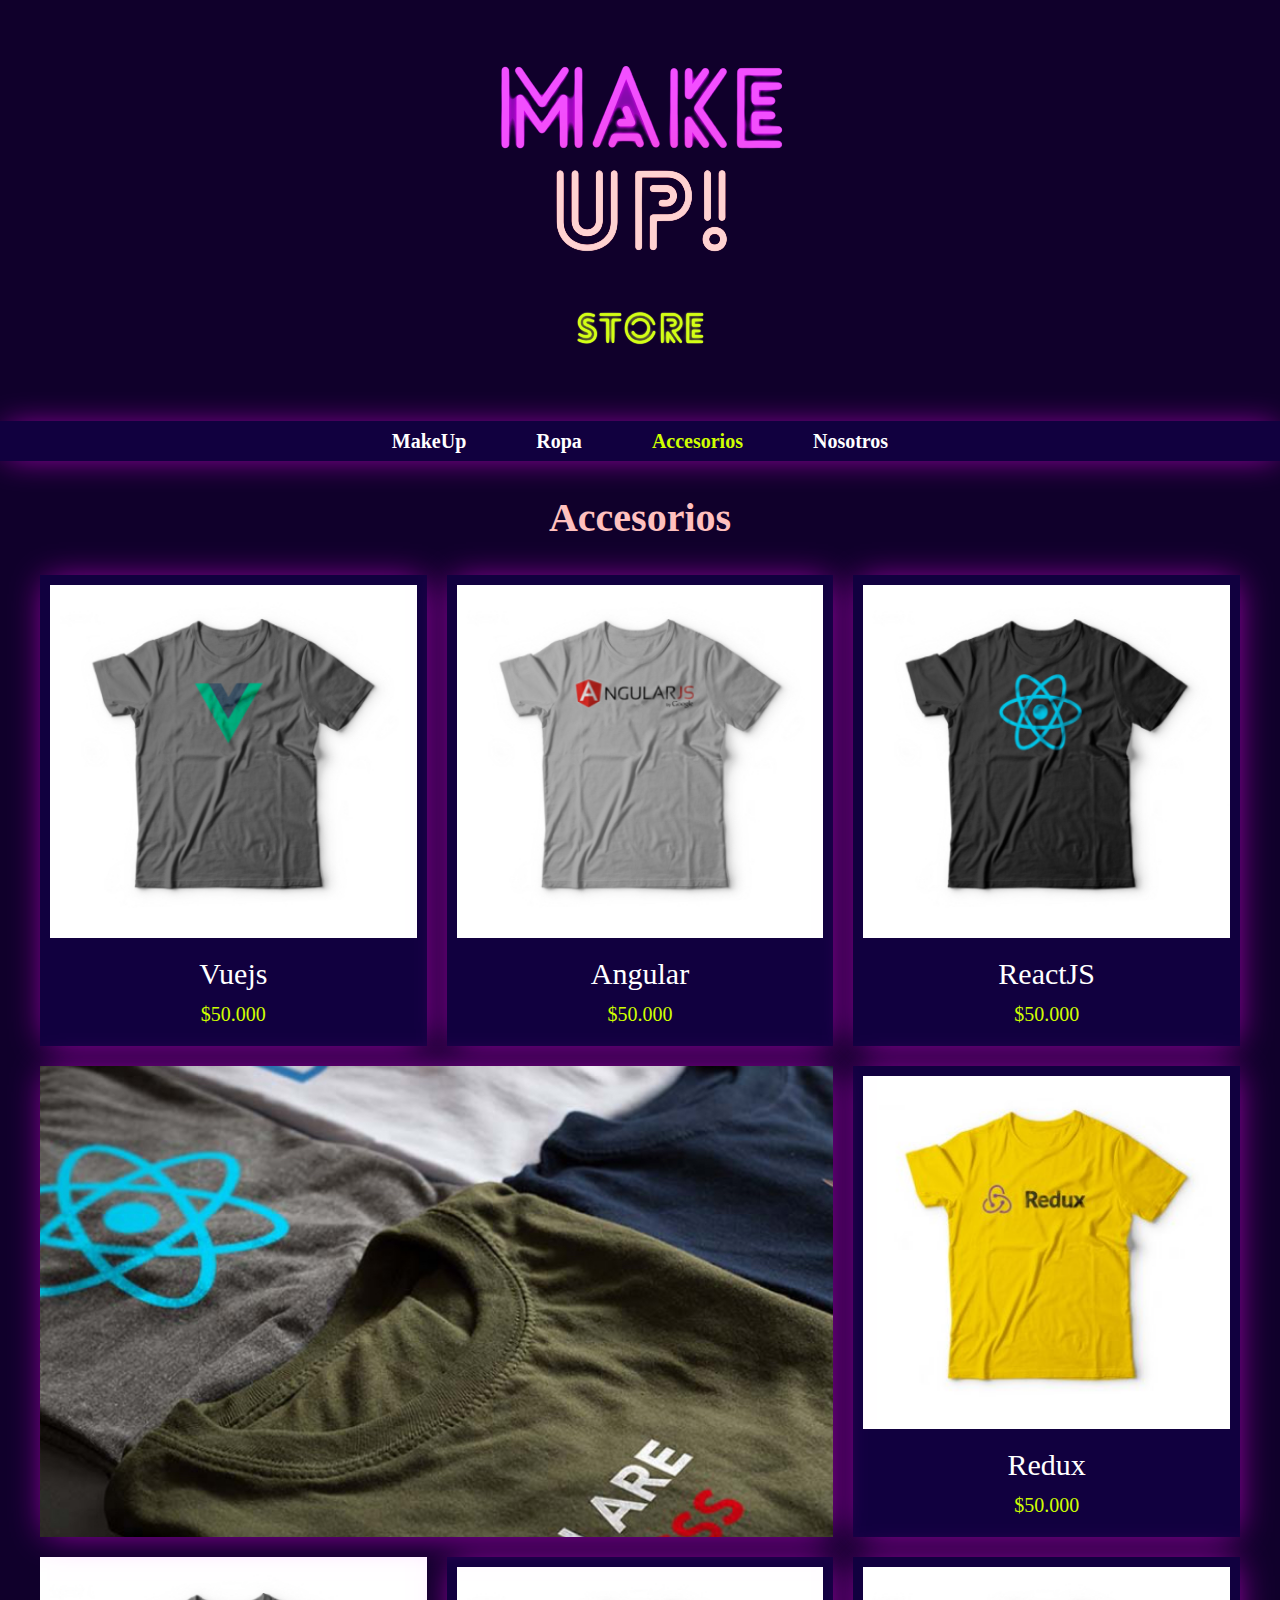
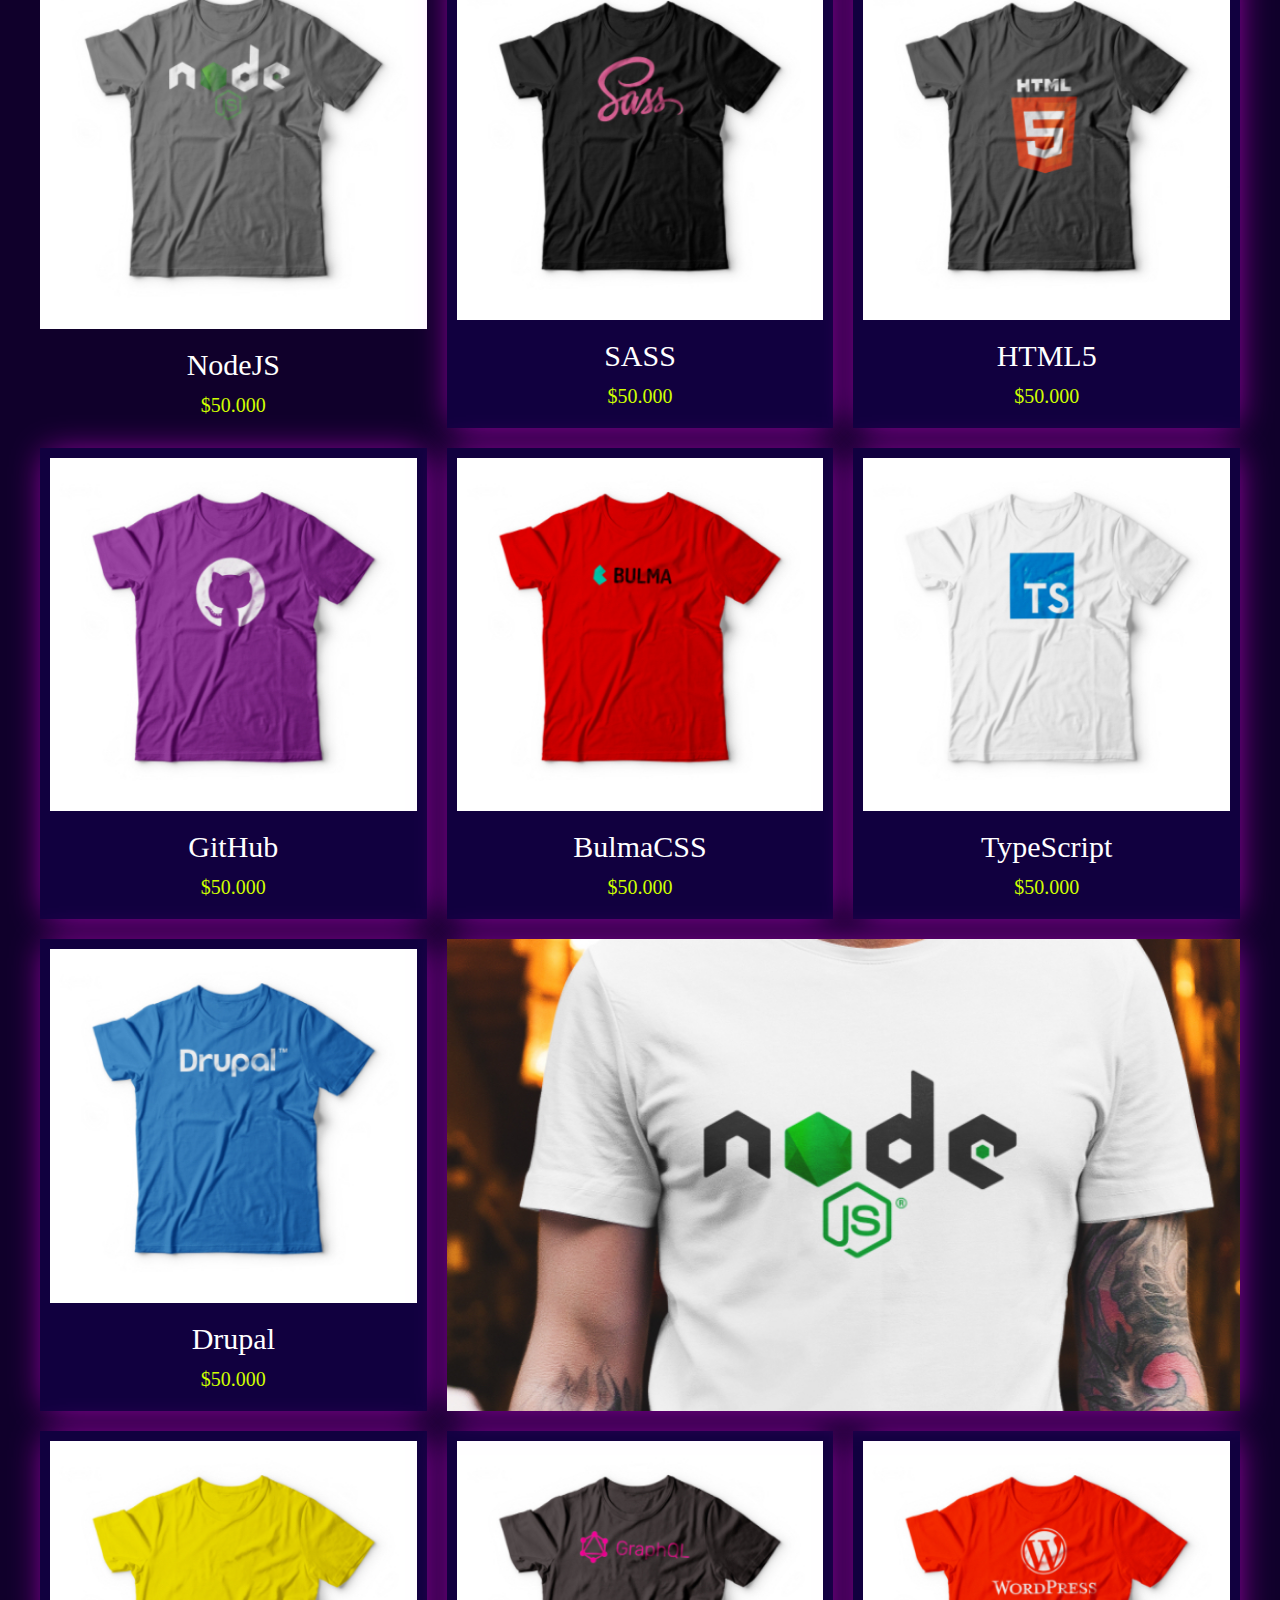
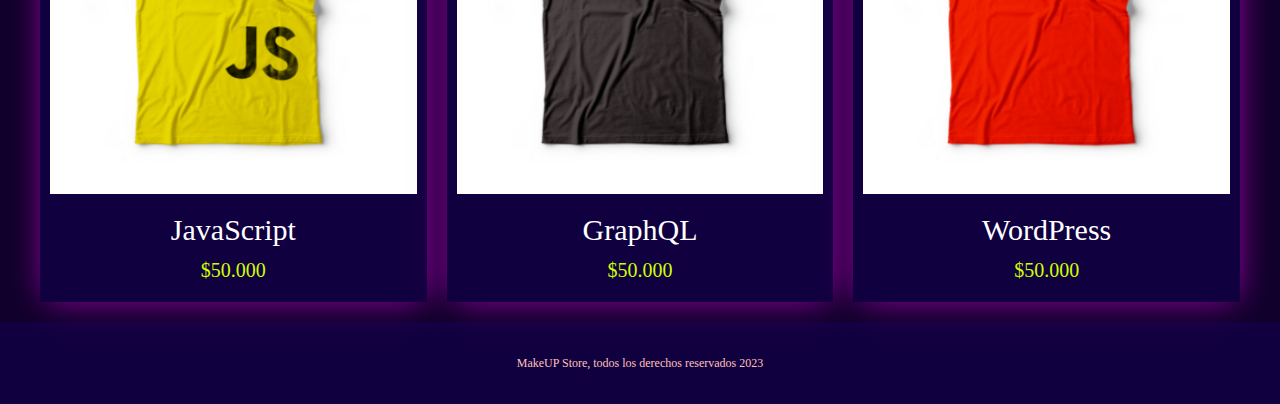
<file: accesorios.html>
<!DOCTYPE html>
<html lang="en">
<head>
    <meta charset="UTF-8">
    <meta http-equiv="X-UA-Compatible" content="IE=edge">
    <meta name="viewport" content="width=device-width, initial-scale=1.0">
    <title>MakeUp Store</title>
    <link rel="preload" href="css/normalize.css">
    <link rel="stylesheet" href="css/normalize.css" as="style">
    <link rel="preconnect" href="https://fonts.googleapis.com">
    <link rel="preconnect" href="https://fonts.gstatic.com" crossorigin>
    <link href="https://fonts.googleapis.com/css2?family=Quicksand:wght@300;700&display=swap" rel="stylesheet">
    <link rel="preload" href="css/style.css">
    <link rel="stylesheet" href="css/style.css" as="style">

</head>
<body>
    <header class="header">
        <a href="index.html">
            <img class="header__logo" src="img/logook.png" alt="logotipo">
        </a>
    </header>
    
    <nav class="navegacion">
        <a class="navegacion__enlace" href="index.html">MakeUp</a>
        <a class="navegacion__enlace" href="ropa.html">Ropa</a>
        <a class="navegacion__enlace navegacion__enlace--activo" href="accesorios.html">Accesorios</a>
        <a class="navegacion__enlace" href="nosotros.html">Nosotros</a>
    </nav>

    <main class="contenedor">
        <h1>Accesorios</h1>

        <div class="grid">
            <div class="producto">
                <a href="producto.html">
                    <img class="producto__imagen" src="img/1.jpg" alt="imagen camisa">
                    <div class="producto__información">
                        <p class="producto__nombre">Vuejs</p>
                        <p class="producto__precio">$50.000</p>
                    </div> 
                </a>
            </div><!--producto-->

            <div class="producto">
                <a href="producto.html">
                    <img class="producto__imagen" src="img/2.jpg" alt="imagen camisa">
                    <div class="producto__información">
                        <p class="producto__nombre">Angular</p>
                        <p class="producto__precio">$50.000</p>
                    </div> 
                </a>
            </div><!--producto-->

            <div class="producto">
                <a href="producto.html">
                    <img class="producto__imagen" src="img/3.jpg" alt="imagen camisa">
                    <div class="producto__información">
                        <p class="producto__nombre">ReactJS</p>
                        <p class="producto__precio">$50.000</p>
                    </div> 
                </a>
            </div><!--producto-->

            <div class="producto">
                <a href="producto.html">
                    <img class="producto__imagen" src="img/4.jpg" alt="imagen camisa">
                    <div class="producto__información">
                        <p class="producto__nombre">Redux</p>
                        <p class="producto__precio">$50.000</p>
                    </div> 
                </a>
            </div><!--producto-->

            <div class="prooducto">
                <a href="producto.html">
                    <img class="producto__imagen" src="img/5.jpg" alt="imagen camisa">
                    <div class="producto__información">
                        <p class="producto__nombre">NodeJS</p>
                        <p class="producto__precio">$50.000</p>
                    </div> 
                </a>
            </div><!--producto-->

            <div class="producto">
                <a href="producto.html">
                    <img class="producto__imagen" src="img/6.jpg" alt="imagen camisa">
                    <div class="producto__información">
                        <p class="producto__nombre">SASS</p>
                        <p class="producto__precio">$50.000</p>
                    </div> 
                </a>
            </div><!--producto-->

            <div class="producto">
                <a href="producto.html">
                    <img class="producto__imagen" src="img/7.jpg" alt="imagen camisa">
                    <div class="producto__información">
                        <p class="producto__nombre">HTML5</p>
                        <p class="producto__precio">$50.000</p>
                    </div> 
                </a>
            </div><!--producto-->

            <div class="producto">
                <a href="producto.html">
                    <img class="producto__imagen" src="img/8.jpg" alt="imagen camisa">
                    <div class="producto__información">
                        <p class="producto__nombre">GitHub</p>
                        <p class="producto__precio">$50.000</p>
                    </div> 
                </a>
            </div><!--producto-->

            <div class="producto">
                <a href="producto.html">
                    <img class="producto__imagen" src="img/9.jpg" alt="imagen camisa">
                    <div class="producto__información">
                        <p class="producto__nombre">BulmaCSS</p>
                        <p class="producto__precio">$50.000</p>
                    </div> 
                </a>
            </div><!--producto-->

            <div class="producto">
                <a href="producto.html">
                    <img class="producto__imagen" src="img/10.jpg" alt="imagen camisa">
                    <div class="producto__información">
                        <p class="producto__nombre">TypeScript</p>
                        <p class="producto__precio">$50.000</p>
                    </div> 
                </a>
            </div><!--producto-->

            <div class="producto">
                <a href="producto.html">
                    <img class="producto__imagen" src="img/11.jpg" alt="imagen camisa">
                    <div class="producto__información">
                        <p class="producto__nombre">Drupal</p>
                        <p class="producto__precio">$50.000</p>
                    </div> 
                </a>
            </div><!--producto-->

            <div class="producto">
                <a href="producto.html">
                    <img class="producto__imagen" src="img/12.jpg" alt="imagen camisa">
                    <div class="producto__información">
                        <p class="producto__nombre">JavaScript</p>
                        <p class="producto__precio">$50.000</p>
                    </div> 
                </a>
            </div><!--producto-->

            <div class="producto">
                <a href="producto.html">
                    <img class="producto__imagen" src="img/13.jpg" alt="imagen camisa">
                    <div class="producto__información">
                        <p class="producto__nombre">GraphQL</p>
                        <p class="producto__precio">$50.000</p>
                    </div> 
                </a>
            </div><!--producto-->

            <div class="producto">
                <a href="producto.html">
                    <img class="producto__imagen" src="img/14.jpg" alt="imagen camisa">
                    <div class="producto__información">
                        <p class="producto__nombre">WordPress</p>
                        <p class="producto__precio">$50.000</p>
                    </div> 
                </a>
            </div><!--producto-->

            <div class="grafico grafico--camisas">

            </div>

            <div class="grafico grafico--node">

            </div>
        </div>

    </main>

    <footer class="footer">
        <p class="footer__texto">MakeUP Store, todos los derechos reservados 2023</p>
    </footer>
</body>
</html>
</file>
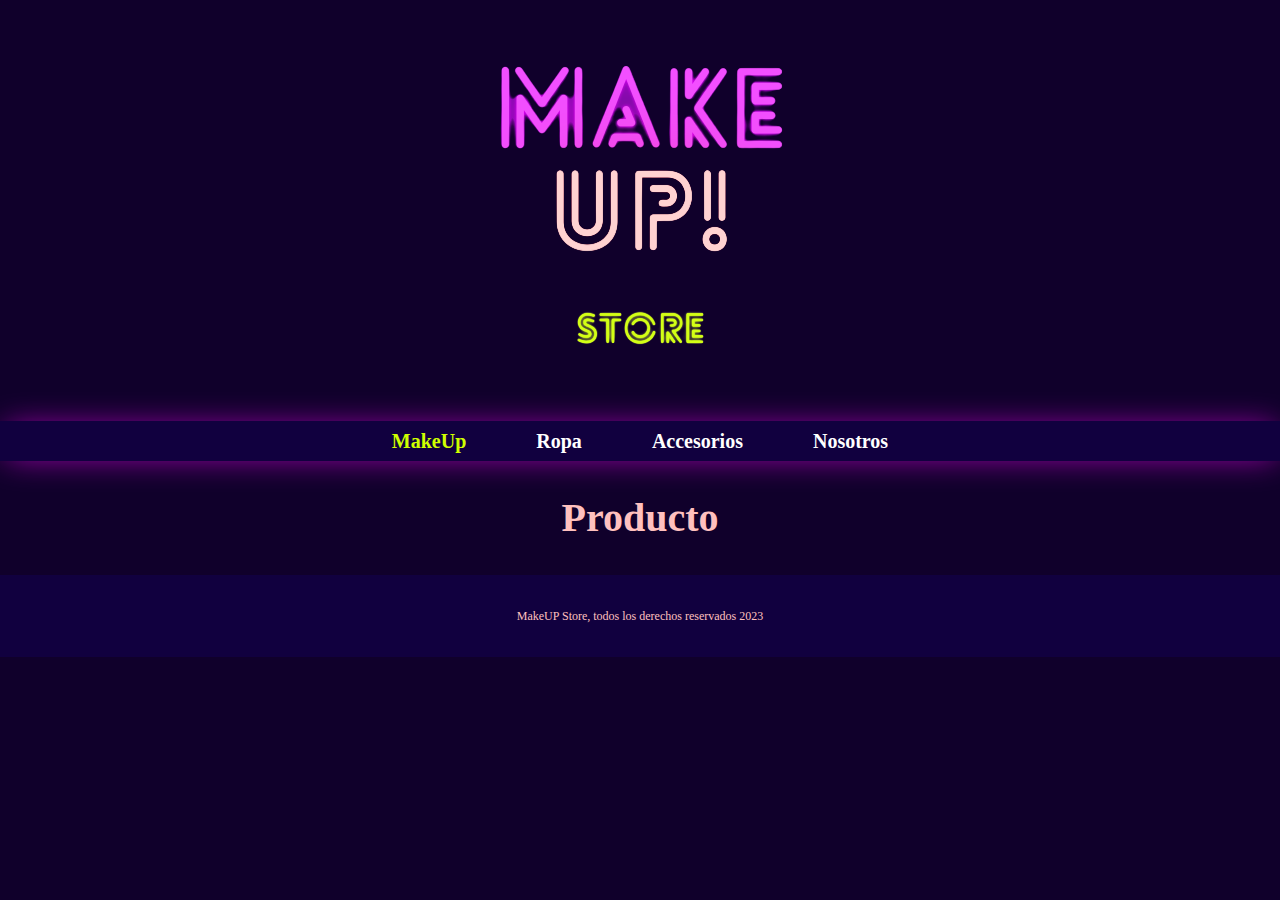
<file: producto.html>
<!DOCTYPE html>
<html lang="en">
<head>
    <meta charset="UTF-8">
    <meta http-equiv="X-UA-Compatible" content="IE=edge">
    <meta name="viewport" content="width=device-width, initial-scale=1.0">
    <title>MakeUp Store</title>
    <link rel="preload" href="css/normalize.css">
    <link rel="stylesheet" href="css/normalize.css" as="style">
    <link rel="preconnect" href="https://fonts.googleapis.com">
    <link rel="preconnect" href="https://fonts.gstatic.com" crossorigin>
    <link href="https://fonts.googleapis.com/css2?family=Quicksand:wght@300;700&display=swap" rel="stylesheet">
    <link rel="preload" href="css/style.css">
    <link rel="stylesheet" href="css/style.css" as="style">

</head>
<body>
    <header class="header">
        <a href="index.html">
            <img class="header__logo" src="img/logook.png" alt="logotipo">
        </a>
    </header>
    
    <nav class="navegacion">
        <a class="navegacion__enlace navegacion__enlace--activo" href="index.html">MakeUp</a>
        <a class="navegacion__enlace" href="ropa.html">Ropa</a>
        <a class="navegacion__enlace" href="accesorios.html">Accesorios</a>
        <a class="navegacion__enlace" href="nosotros.html">Nosotros</a>
    </nav>

    <main class="contenedor">
        <h1>Producto</h1>

    </main>

    <footer class="footer">
        <p class="footer__texto">MakeUP Store, todos los derechos reservados 2023</p>
    </footer>
</body>
</html>
</file>
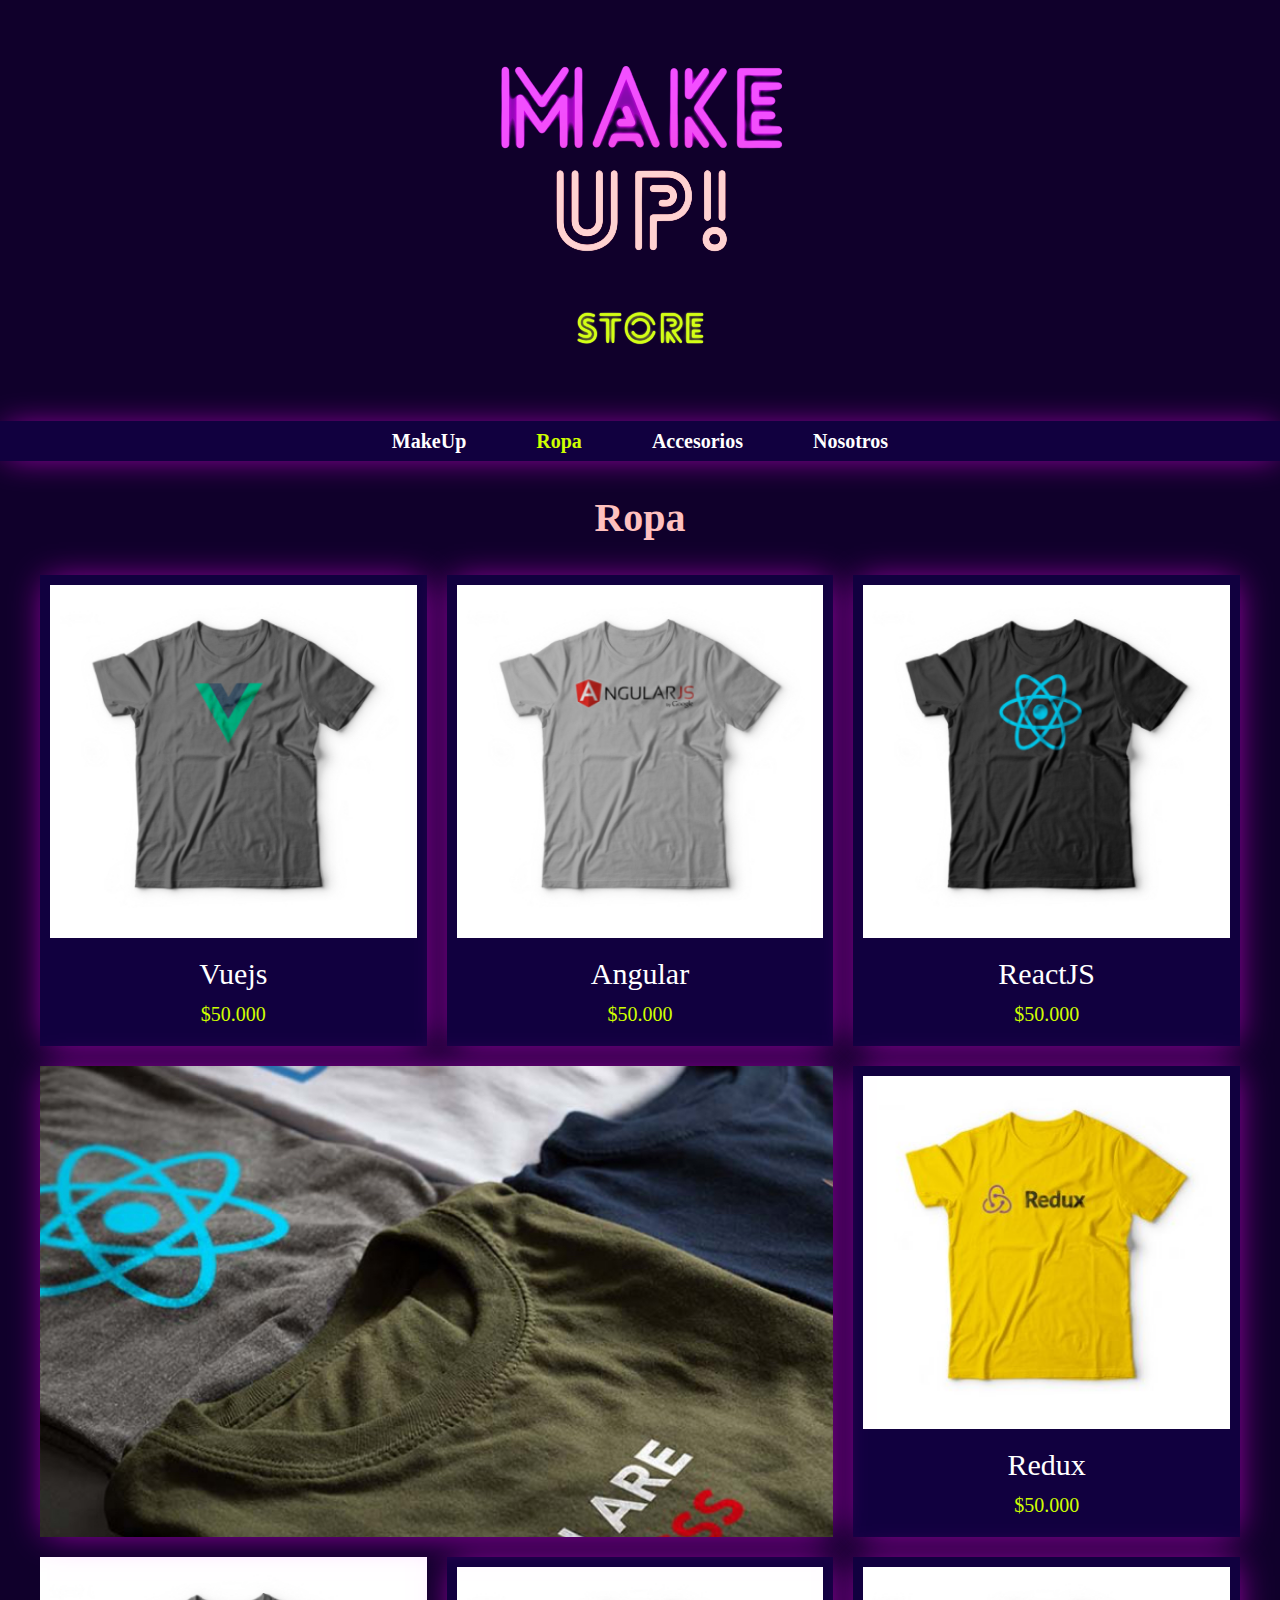
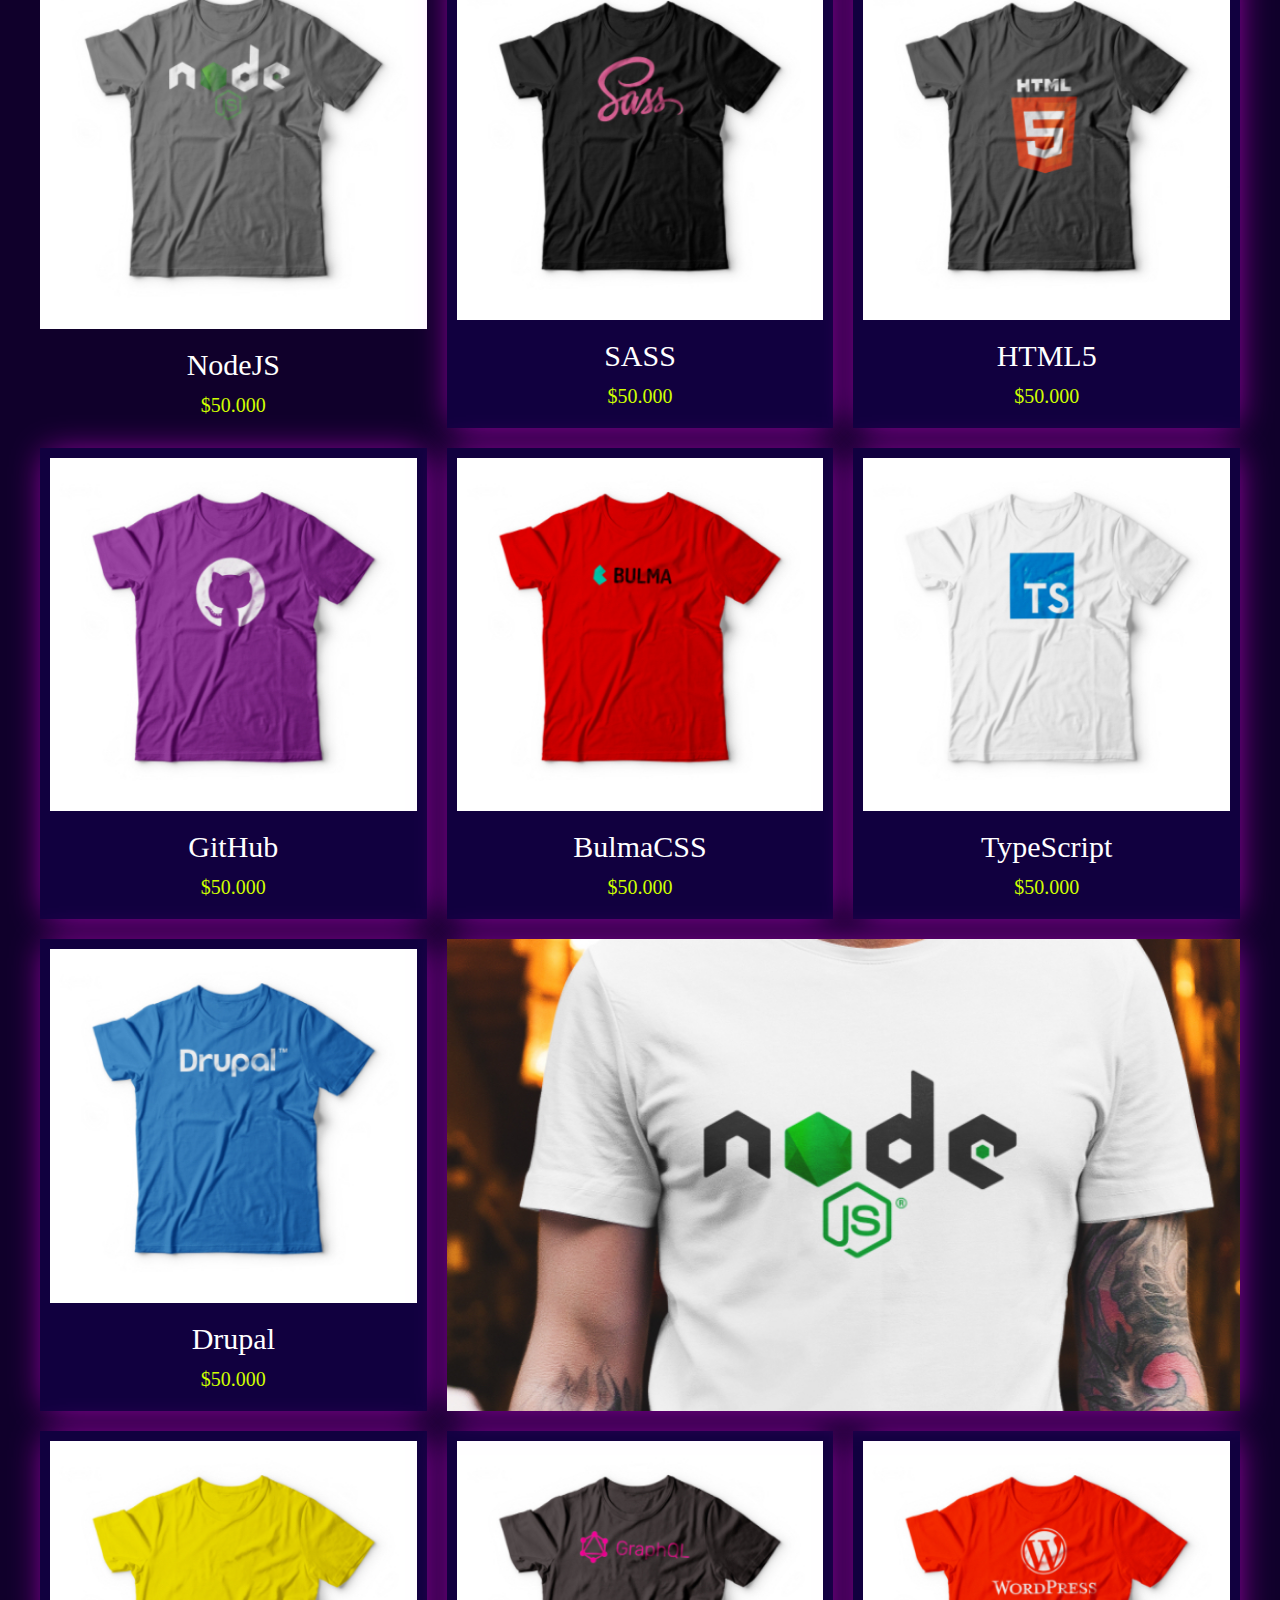
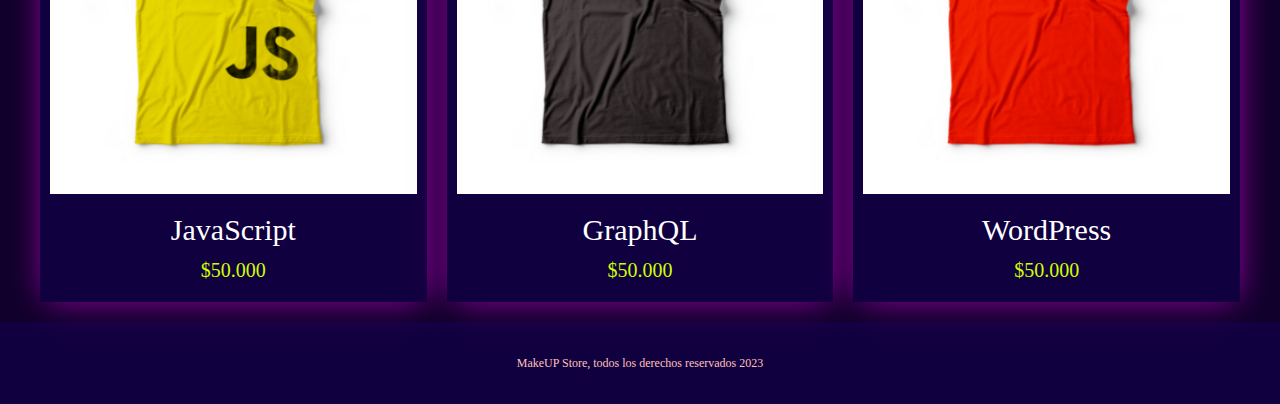
<file: ropa.html>
<!DOCTYPE html>
<html lang="en">
<head>
    <meta charset="UTF-8">
    <meta http-equiv="X-UA-Compatible" content="IE=edge">
    <meta name="viewport" content="width=device-width, initial-scale=1.0">
    <title>MakeUp Store</title>
    <link rel="preload" href="css/normalize.css">
    <link rel="stylesheet" href="css/normalize.css" as="style">
    <link rel="preconnect" href="https://fonts.googleapis.com">
    <link rel="preconnect" href="https://fonts.gstatic.com" crossorigin>
    <link href="https://fonts.googleapis.com/css2?family=Quicksand:wght@300;700&display=swap" rel="stylesheet">
    <link rel="preload" href="css/style.css">
    <link rel="stylesheet" href="css/style.css" as="style">

</head>
<body>
    <header class="header">
        <a href="index.html">
            <img class="header__logo" src="img/logook.png" alt="logotipo">
        </a>
    </header>
    
    <nav class="navegacion">
        <a class="navegacion__enlace" href="index.html">MakeUp</a>
        <a class="navegacion__enlace navegacion__enlace--activo" href="ropa.html">Ropa</a>
        <a class="navegacion__enlace" href="accesorios.html">Accesorios</a>
        <a class="navegacion__enlace" href="nosotros.html">Nosotros</a>
    </nav>

    <main class="contenedor">
        <h1>Ropa</h1>

        <div class="grid">
            <div class="producto">
                <a href="producto.html">
                    <img class="producto__imagen" src="img/1.jpg" alt="imagen camisa">
                    <div class="producto__información">
                        <p class="producto__nombre">Vuejs</p>
                        <p class="producto__precio">$50.000</p>
                    </div> 
                </a>
            </div><!--producto-->

            <div class="producto">
                <a href="producto.html">
                    <img class="producto__imagen" src="img/2.jpg" alt="imagen camisa">
                    <div class="producto__información">
                        <p class="producto__nombre">Angular</p>
                        <p class="producto__precio">$50.000</p>
                    </div> 
                </a>
            </div><!--producto-->

            <div class="producto">
                <a href="producto.html">
                    <img class="producto__imagen" src="img/3.jpg" alt="imagen camisa">
                    <div class="producto__información">
                        <p class="producto__nombre">ReactJS</p>
                        <p class="producto__precio">$50.000</p>
                    </div> 
                </a>
            </div><!--producto-->

            <div class="producto">
                <a href="producto.html">
                    <img class="producto__imagen" src="img/4.jpg" alt="imagen camisa">
                    <div class="producto__información">
                        <p class="producto__nombre">Redux</p>
                        <p class="producto__precio">$50.000</p>
                    </div> 
                </a>
            </div><!--producto-->

            <div class="prooducto">
                <a href="producto.html">
                    <img class="producto__imagen" src="img/5.jpg" alt="imagen camisa">
                    <div class="producto__información">
                        <p class="producto__nombre">NodeJS</p>
                        <p class="producto__precio">$50.000</p>
                    </div> 
                </a>
            </div><!--producto-->

            <div class="producto">
                <a href="producto.html">
                    <img class="producto__imagen" src="img/6.jpg" alt="imagen camisa">
                    <div class="producto__información">
                        <p class="producto__nombre">SASS</p>
                        <p class="producto__precio">$50.000</p>
                    </div> 
                </a>
            </div><!--producto-->

            <div class="producto">
                <a href="producto.html">
                    <img class="producto__imagen" src="img/7.jpg" alt="imagen camisa">
                    <div class="producto__información">
                        <p class="producto__nombre">HTML5</p>
                        <p class="producto__precio">$50.000</p>
                    </div> 
                </a>
            </div><!--producto-->

            <div class="producto">
                <a href="producto.html">
                    <img class="producto__imagen" src="img/8.jpg" alt="imagen camisa">
                    <div class="producto__información">
                        <p class="producto__nombre">GitHub</p>
                        <p class="producto__precio">$50.000</p>
                    </div> 
                </a>
            </div><!--producto-->

            <div class="producto">
                <a href="producto.html">
                    <img class="producto__imagen" src="img/9.jpg" alt="imagen camisa">
                    <div class="producto__información">
                        <p class="producto__nombre">BulmaCSS</p>
                        <p class="producto__precio">$50.000</p>
                    </div> 
                </a>
            </div><!--producto-->

            <div class="producto">
                <a href="producto.html">
                    <img class="producto__imagen" src="img/10.jpg" alt="imagen camisa">
                    <div class="producto__información">
                        <p class="producto__nombre">TypeScript</p>
                        <p class="producto__precio">$50.000</p>
                    </div> 
                </a>
            </div><!--producto-->

            <div class="producto">
                <a href="producto.html">
                    <img class="producto__imagen" src="img/11.jpg" alt="imagen camisa">
                    <div class="producto__información">
                        <p class="producto__nombre">Drupal</p>
                        <p class="producto__precio">$50.000</p>
                    </div> 
                </a>
            </div><!--producto-->

            <div class="producto">
                <a href="producto.html">
                    <img class="producto__imagen" src="img/12.jpg" alt="imagen camisa">
                    <div class="producto__información">
                        <p class="producto__nombre">JavaScript</p>
                        <p class="producto__precio">$50.000</p>
                    </div> 
                </a>
            </div><!--producto-->

            <div class="producto">
                <a href="producto.html">
                    <img class="producto__imagen" src="img/13.jpg" alt="imagen camisa">
                    <div class="producto__información">
                        <p class="producto__nombre">GraphQL</p>
                        <p class="producto__precio">$50.000</p>
                    </div> 
                </a>
            </div><!--producto-->

            <div class="producto">
                <a href="producto.html">
                    <img class="producto__imagen" src="img/14.jpg" alt="imagen camisa">
                    <div class="producto__información">
                        <p class="producto__nombre">WordPress</p>
                        <p class="producto__precio">$50.000</p>
                    </div> 
                </a>
            </div><!--producto-->

            <div class="grafico grafico--camisas">

            </div>

            <div class="grafico grafico--node">

            </div>
        </div>
    </main>

    <footer class="footer">
        <p class="footer__texto">MakeUP Store, todos los derechos reservados 2023</p>
    </footer>
</body>
</html>
</file>
<file: css/style.css>
:root {
  --primario: #f8edeb;
  --primario_obscuro: #fae1dd;
  --secundario: #e8e8e4;
  --secundario_obscuro: #d8e2dc;
  --ligth: #fff;
  --otro: #10002b;
  --fluor1: #cfff00;
  --fluor2: #fc00ff;
  --fluor3: #ffc0be;
  --obscuro: #11003f;
      
  --font1: font-family: 'Quicksand', sans-serif;

}

html {
  box-sizing: border-box;
  font-size: 62.5%; /*1rem = a 10px*/
}
*, *:before, *:after {
  box-sizing: inherit;
}

/*globales*/

body {
  background-color: var(--otro);
  font-size: 2rem;
  line-height: 1.5; /*interlineado*/
}

p {
  font-size: 2rem;
  font-family: Arial, Helvetica, sans-serif;
  color: var(--fluor3);
}

a {
  text-decoration: none;
}

img {
  width: 100%;
}

.contenedor {
  max-width: 120rem; /*ancho maximo*/
  margin: 0 auto; /*centrar de forma facil el contenido*/
}

h1, h2, h3 {
  text-align: center;
  color: var(--fluor3);
  font-family: var(--font1);
}

h1 {
  font-size: 4rem;
}

h2 {
  font-size: 3.2rem ;
}

h3 {
  font-size: 2.4rem;
}

/*header*/

.header {
  display: flex;
  justify-content: center; /*centra horizontalmente cuando el display es display flex*/
}

.header__logo {
  margin: 3rem 0;
}

/*navegación*/

.navegacion {
  -webkit-box-shadow: 1px 1px 33px -6px rgba(252,0,255,0.7);
  -moz-box-shadow: 1px 1px 33px -6px rgba(252,0,255,0.7);
  box-shadow: 1px 1px 33px -6px rgba(252,0,255,0.7);
  background-color: var(--obscuro);
  padding: .5rem 0;
  display: flex;
  justify-content: center;
  gap: 7rem;
}

.navegacion__enlace {
  font-family: var(--font1);
  color: var(--ligth);
  font-size: 2rem;
  font-weight: 700;

}

.navegacion__enlace--activo, 
.navegacion__enlace:hover {
  color: var(--fluor1);
}

/*footer*/

.footer {
  background-color: var(--obscuro);
  padding: 2rem 0;
  margin-top: 2rem;

}

.footer__texto{
  font-family: var(--font1);
  text-align: center;
  font-size: 1.2rem;
}

/*grid*/

.grid {
  display: grid;
  grid-template-columns: repeat(2, 1fr);
  gap: 2rem;
}

@media (min-width: 768px) {
  .grid {
    display: grid;
    grid-template-columns: repeat(3, 1fr);
    gap: 2rem;
  }
    
}

/*productos*/

.producto {
  background-color: var(--obscuro);
  padding: 1rem;
  -webkit-box-shadow: 1px 1px 33px -6px rgba(252,0,255,0.7);
  -moz-box-shadow: 1px 1px 33px -6px rgba(252,0,255,0.7);
  box-shadow: 1px 1px 33px -6px rgba(252,0,255,0.7);
}

.producto__nombre{
  font-size: 3rem;
  color: var(--ligth);
}

.producto__precio {
  font-size: 2rem;
  color: var(--fluor1);
}

.producto__nombre,
.producto__precio {
  font-family: var(--font1);
  margin: 1rem 0;
  text-align: center;
  line-height: 1.2;/*interlineado*/
}

/**graficos*/

.grafico {
  -webkit-box-shadow: 1px 1px 33px -6px rgba(252,0,255,0.7);
  -moz-box-shadow: 1px 1px 33px -6px rgba(252,0,255,0.7);
  box-shadow: 1px 1px 33px -6px rgba(252,0,255,0.7);
  min-height: 30rem;
  background-repeat: no-repeat; /*permite que no se repita la imagen*/
  background-size: cover; /*hace que la imagen tome todo el epacio deisponible*/
  grid-column: 1 / 3; /*se quita de --camisas y --node ya que se repite y se asigna en el grafico ya que comparten la misma clase*/

}

.grafico--camisas {
  grid-row: 2 / 3 ; /*define la fila*/
  /*grid-column: 1 / 3; define la columna*/
  background-image: url(../img/grafico1.jpg); /*imagen que va a ocupar esa posicion en el grid*/

}

.grafico--node {
  background-image: url(../img/grafico2.jpg);
  /*grid-column: 1 / 3*/;
  grid-row: 8 / 9;

}

@media (min-width: 768px) {
  .grafico--node {
    grid-row: 5 / 6;
    grid-column: 2 / 4;
  
  }
    
}

/*nosotros*/

.nosotros {
  display: grid;
  grid-template-rows: repeat(2, auto);
  row-gap: 2rem;
}

@media (min-width: 768px) {
  .nosotros {
    grid-template-columns: repeat(2, 1fr);
    column-gap: 2rem;
  }

}

.nosotros--imagen {
  grid-row: 1 / 2;
  min-height: 30rem;
  background-image: url(../img/nosotros.jpg);
  background-size: cover;
  background-repeat: no-repeat;
  width: 100%;
  
}

@media (min-width: 768px) {
  .nosotros--imagen {
  grid-column: 2 / 3;
  }
    
}

/*bloques*/

.bloques {
  display: grid; /*columnas para vista inferior a 768px*/
  grid-template-columns: repeat(2, 1fr);
  gap: 2rem;
}

@media (min-width: 768px) {
  .bloques {
    grid-template-columns: repeat(4, 1fr);
  }
    
} /*media query para visualizacion en pantallas superiores a 768px*/

.bloque {
  text-align: center; /*cenra el contenido de la clase bloque*/
}


.bloque__titulo {
  margin: 0;
}

/*vista*/

@media (min-width: 768px) {
  .camisa {
    display: grid;
    grid-template-columns: repeat(2, 1fr);
    gap: 2rem;
  }
}

.camisa__contenido {

}

/*Formulrio*/

.formulario {
  display: grid;
  grid-template-columns: repeat(2, 1fr);
  gap: 2rem;
}

.formulario__campo {
  border: 1rem solid var(--obscuro); /*se coloca en una sola linea de codigo el ancho el tipo solido y el color para evitar colocar 3 lineas de codigo*/
  background-color: var(--otro);
  color: var(--primario_obscuro);
  font-size: 2rem;
  font-family: Arial, Helvetica, sans-serif;
  padding: 1rem;
  appearance: none;
}

.formulario__submit {
  background-color: var(--obscuro); /*color del boton*/
  border: none; /*elimina el borde del boton*/
  font-size: 2rem; /*tamaño texto boton*/
  font-family: var(--font1); /*fuente del boton*/
  color: var(--secundario);
  padding: 1.5rem;
  -webkit-box-shadow: 1px 1px 33px -6px rgba(252,0,255,0.7);
  -moz-box-shadow: 1px 1px 33px -6px rgba(252,0,255,0.7);
  box-shadow: 1px 1px 33px -6px rgba(252,0,255,0.7);
  grid-column: 1 / 3;/*como la clase formulario ya tiene display grid posiciona le boton para que tome el espacio de las dos columnas*/
  transition: background-color .3s ease; /*transicion del color de fondo del boton*/
}

.formulario__submit:hover {
  cursor: pointer; /*para que se vea la mano al poner el cursor sobre el boton*/
  background-color: var(--fluor2); /*cambia el color de fondo del boton al pasar el cursor por encima*/
  color: var(--ligth); /*cambia el color del texto del boton al pasar el cursor por encima*/
  -webkit-box-shadow: 0px 1px 10px 1px rgba(207,255,0,1);
  -moz-box-shadow: 0px 1px 10px 1px rgba(207,255,0,1);
  box-shadow: 0px 1px 10px 1px rgba(207,255,0,1);

}
</file>
